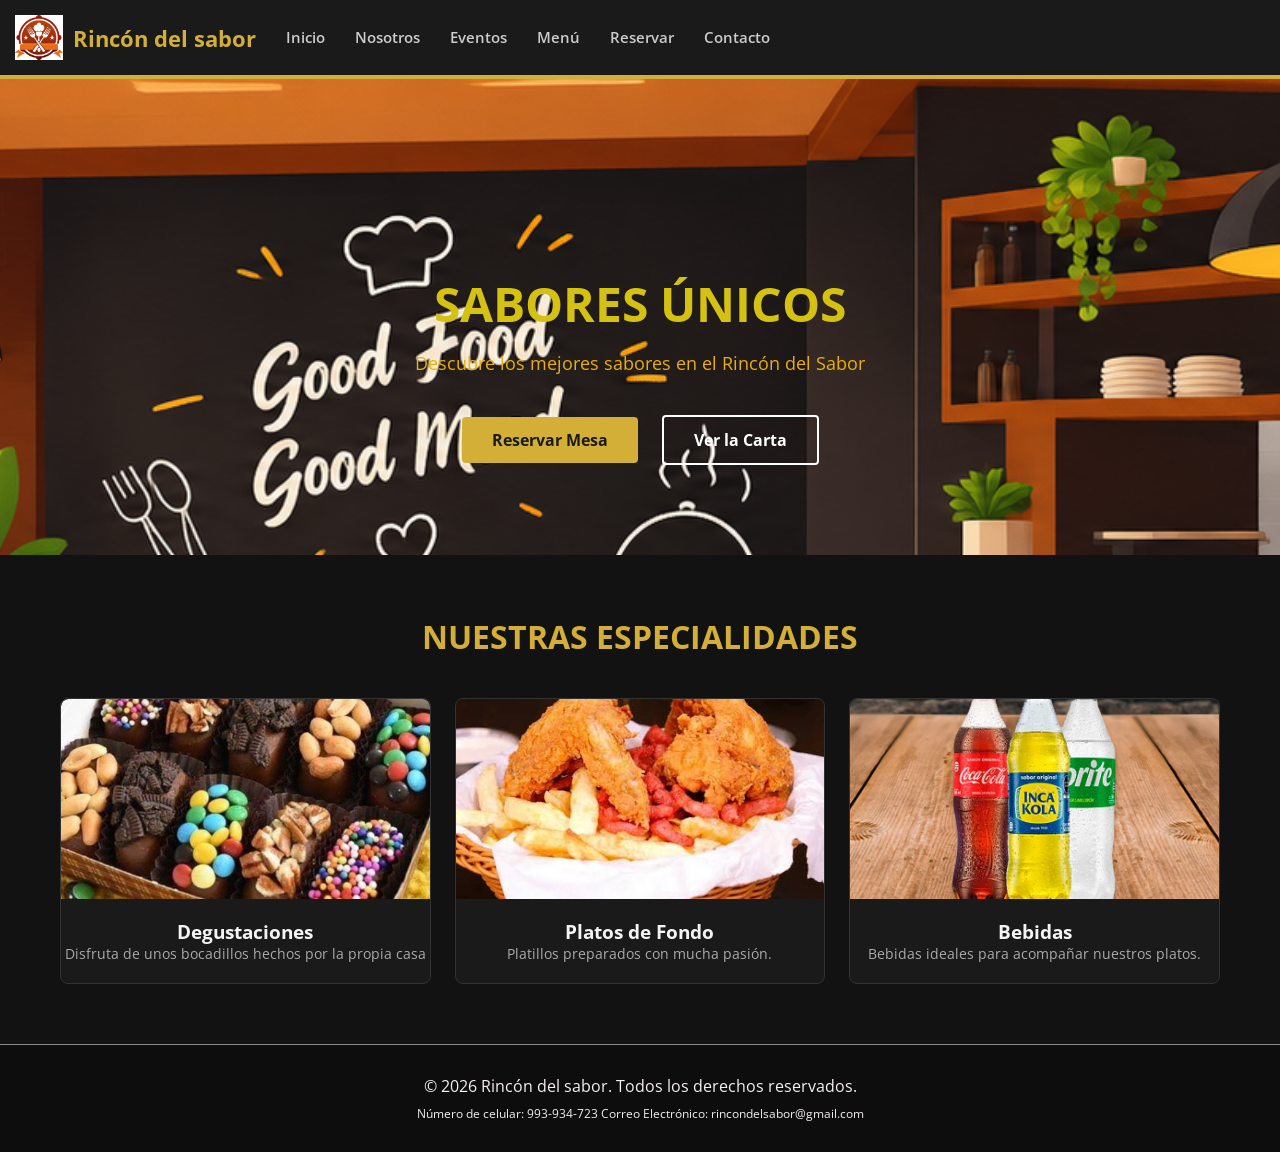
<file: index.html>
<!DOCTYPE html>
<html lang="es">
<head>
    <meta charset="UTF-8">
    <meta name="viewport" content="width=device-width, initial-scale=1.0">
    <link rel="stylesheet" href="./css/estilos.css" type="text/css">
    <link rel="preconnect" href="https://fonts.googleapis.com">
    <link rel="preconnect" href="https://fonts.gstatic.com" crossorigin>
    <link href="https://fonts.googleapis.com/css2?family=Open+Sans:ital,wght@0,300..800;1,300..800&display=swap" rel="stylesheet">
    <title>Rincón del sabor</title>
</head>
<body>
    <header class="main-header">
            <div class="logo-area">
                <img src="./img/logo.png" alt="Logo Rincón del sabor" class="logo-img">
                <b id="restaurante-name">Rincón del sabor</b>
            </div>
            <nav class="main-nav">
                <a href="index.html" class="nav-link">Inicio</a>
                <a href="html/nosotros.html" class="nav-link">Nosotros</a>
                <a href="html/eventos.html" class="nav-link">Eventos</a>
                <a href="html/menu.html" class="nav-link">Menú</a>
                <a href="html/reservas.html" class="nav-link">Reservar</a>
                <a href="#contacto" class="nav-link">Contacto</a>
            </nav>
    </header>

    <section class="main-banner">
            <h1 id="frase">SABORES ÚNICOS</h1>
            <p id="mensaje">Descubre los mejores sabores en el Rincón del Sabor</p>
            <a href="../restaurante/html/reservas.html" id="btnReserva">Reservar Mesa</a>
            <a href="../restaurante/html/menu.html" id="btnMenu">Ver la Carta</a>
    </section>

    <section class="features-section">
        <h2 id="titulo">NUESTRAS ESPECIALIDADES</h2>
        <div class="features-cont">
            <article class="feature-card">
                <img src="img/chocotejas.png" alt="Fondos" class="card-img">
                <h3>Degustaciones</h3>
                <p>Disfruta de unos bocadillos hechos por la propia casa</p>
            </article>
        
            <article class="feature-card">
                <img src="img/platoMuestra.png" alt="Fondos" class="card-img">
                <h3>Platos de Fondo</h3>
                <p>Platillos preparados con mucha pasión.</p>
            </article>
            
            <article class="feature-card">
                <img src="img/bebidas.png" alt="Bebidas" class="card-img">
                <h3>Bebidas</h3>
                <p>Bebidas ideales para acompañar nuestros platos.</p>
            </article>
        </div>
    </section>

    <footer class="main-footer">
            <p>&copy; 2026 Rincón del sabor. Todos los derechos reservados.</p>
            <p id="contacto">
                Número de celular: 993-934-723
                Correo Electrónico: rincondelsabor@gmail.com
            </p>
    </footer>
</body>
</html>
</file>
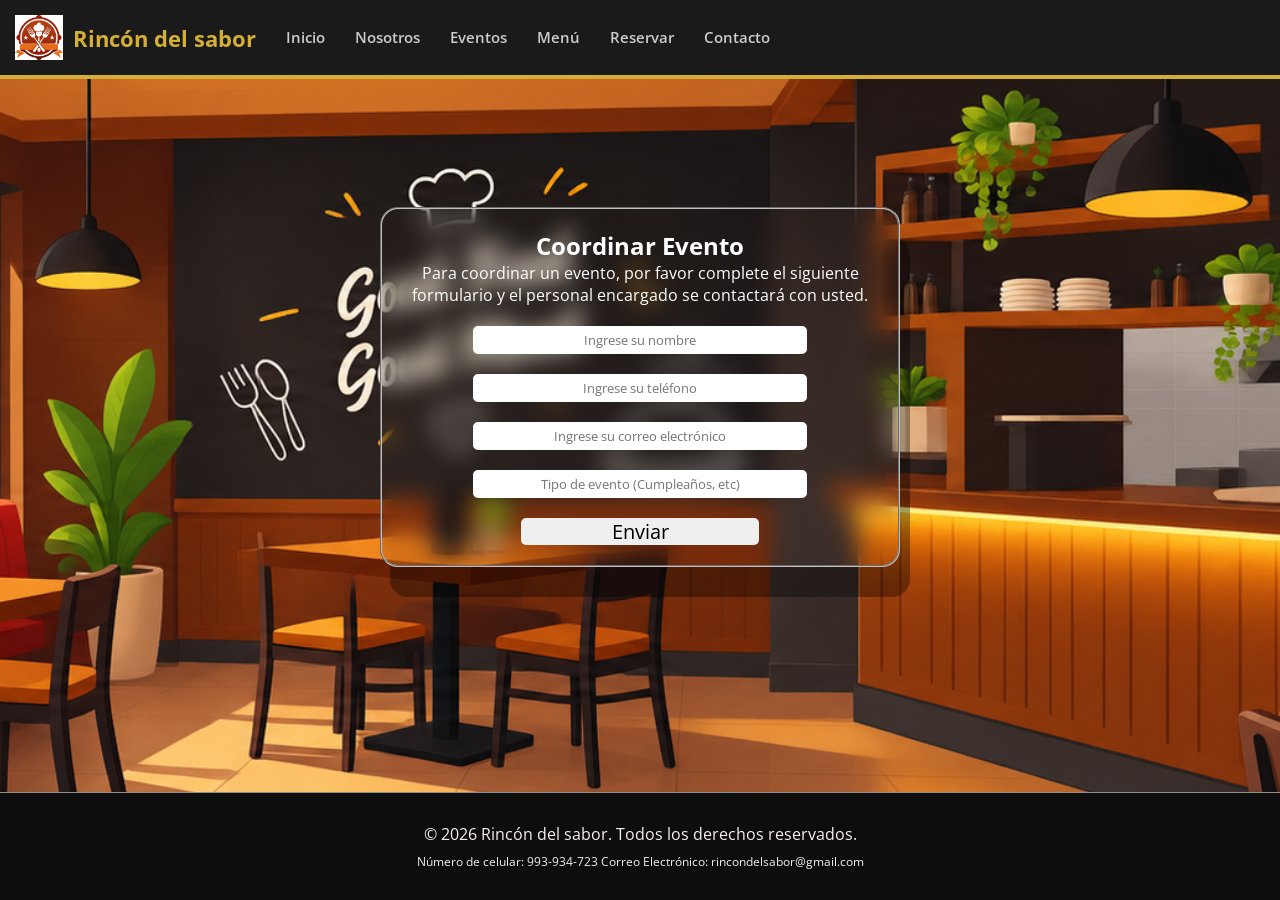
<file: html/eventos.html>
<!DOCTYPE html>
<html lang="es">
<head>
  <meta charset="UTF-8">
  <meta name="viewport" content="width=device-width, initial-scale=1.0">
  <link rel="stylesheet" href="../css/estilos.css" type="text/css">
  <link rel="preconnect" href="https://fonts.googleapis.com">
  <link rel="preconnect" href="https://fonts.gstatic.com" crossorigin>
  <link href="https://fonts.googleapis.com/css2?family=Open+Sans:ital,wght@0,300..800;1,300..800&display=swap" rel="stylesheet">
  <title>Eventos</title>
</head>
<body>
    <header class="main-header">
        <div class="logo-area">
            <img src="../img/logo.png" alt="Logo Rincón del sabor" class="logo-img">
            <b id="restaurante-name">Rincón del sabor</b>
        </div>
        <nav class="main-nav">
            <a href="../index.html" class="nav-link">Inicio</a>
            <a href="nosotros.html" class="nav-link">Nosotros</a>
            <a href="eventos.html" class="nav-link">Eventos</a>
            <a href="menu.html" class="nav-link">Menú</a>
            <a href="reservas.html" class="nav-link">Reservar</a>
            <a href="#contacto" class="nav-link">Contacto</a>
        </nav>
    </header>

    <form action="" class="frm-cont" method="post" name="RegistrarEvento">
            <fieldset border="1" class="glass-form">
            <h2>Coordinar Evento</h2>
            <p>Para coordinar un evento, por favor complete el siguiente formulario y el personal encargado se contactará con usted.</p>
            <div class="frm-group">
                <input type="text" id="nombre" placeholder="Ingrese su nombre" class="input-group" required>
                <input type="tel" id="telefono" placeholder="Ingrese su teléfono" class="input-group" required>
                <input type="email" id="email" placeholder="Ingrese su correo electrónico" class="input-group" required>
                <input type="text" id="evento" placeholder="Tipo de evento (Cumpleaños, etc)" class="input-group" required>
                <button id="btnReservar" type="submit">Enviar</button>
            </div>
            </fieldset>
            
    </form>


    <footer class="main-footer">
            <p>&copy; 2026 Rincón del sabor. Todos los derechos reservados.</p>
            <p id="contacto">
                Número de celular: 993-934-723
                Correo Electrónico: rincondelsabor@gmail.com
            </p>
    </footer>

    <script src="../js/eventos.js"></script>
</body>
</html>
</file>
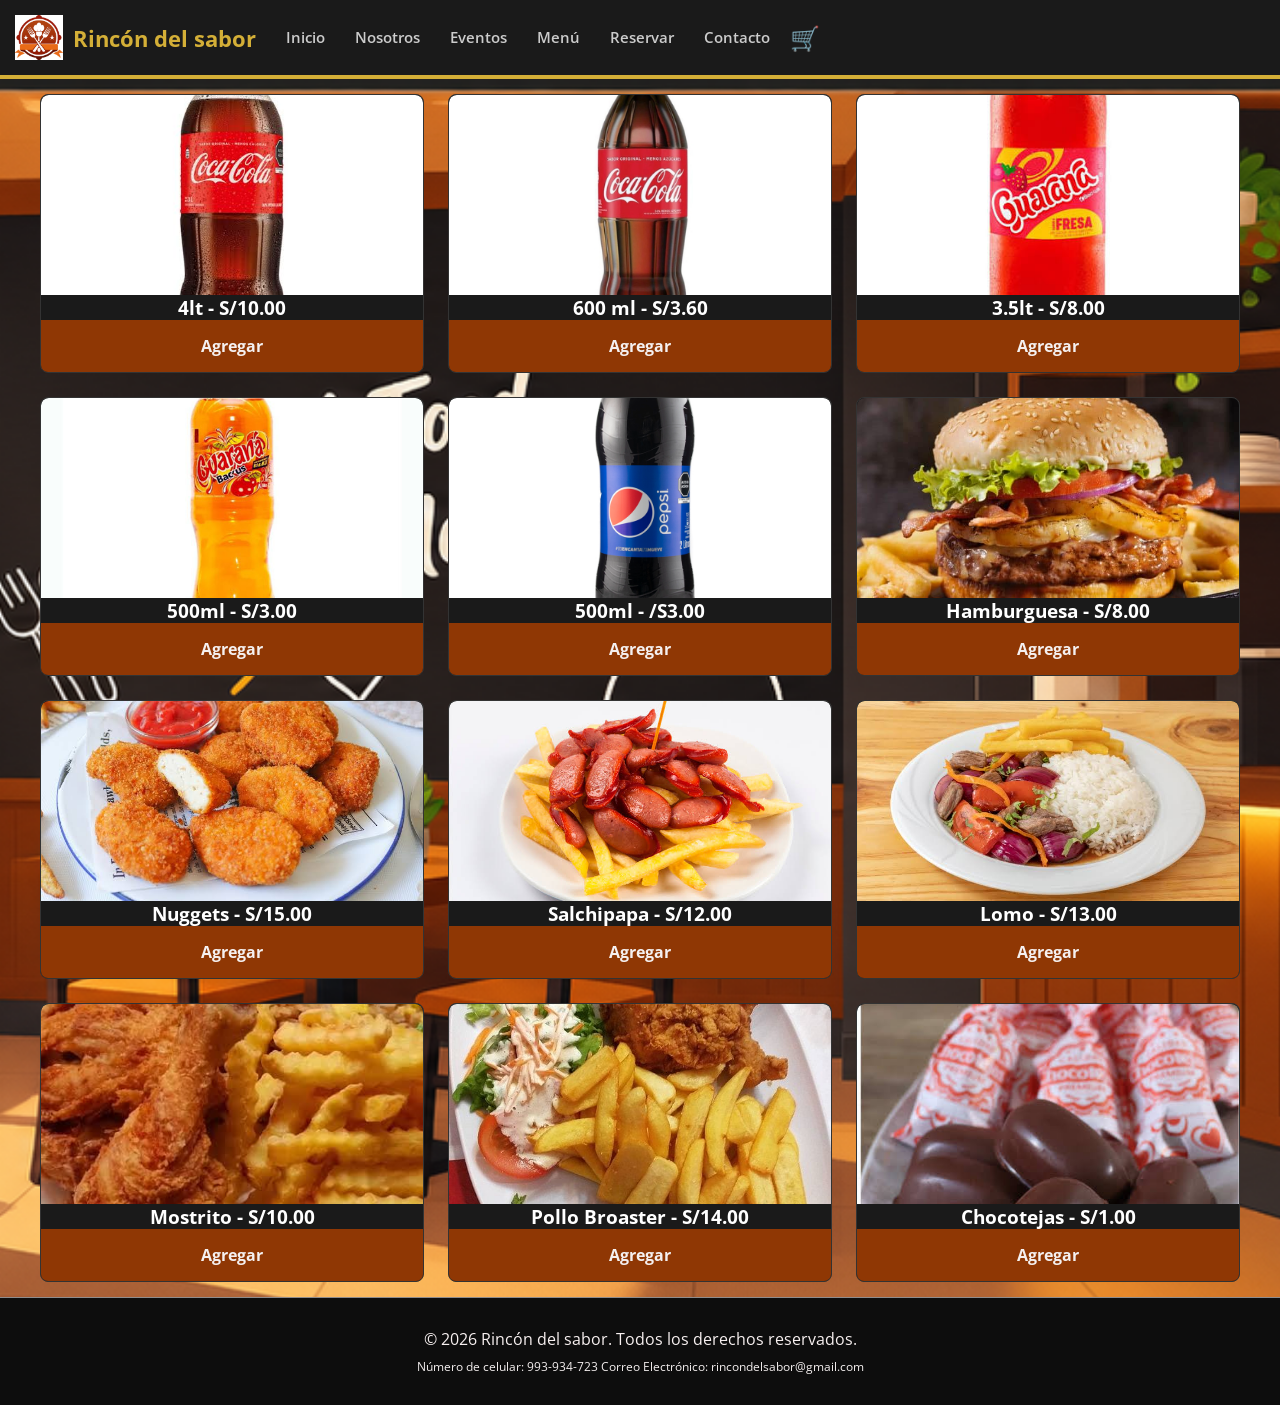
<file: html/menu.html>
<!DOCTYPE html>
<html lang="es">
<head>
    <meta charset="UTF-8">
    <meta name="viewport" content="width=device-width, initial-scale=1.0">
    <link rel="stylesheet" href="../css/estilos.css" type="text/css">
    <link rel="stylesheet" href="../css/DetallesMenu.css" type="text/css">
    <link rel="preconnect" href="https://fonts.googleapis.com">
    <link rel="preconnect" href="https://fonts.gstatic.com" crossorigin>
    <link href="https://fonts.googleapis.com/css2?family=Open+Sans:ital,wght@0,300..800;1,300..800&display=swap" rel="stylesheet">
    <title>Menú</title>
</head>
<body>
    <header class="main-header">
        <div class="logo-area">
            <img src="../img/logo.png" alt="Logo Rincón del sabor" class="logo-img">
            <b id="restaurante-name">Rincón del sabor</b>
        </div>
        <nav class="main-nav">
            <a href="../index.html" class="nav-link">Inicio</a>
            <a href="nosotros.html" class="nav-link">Nosotros</a>
            <a href="eventos.html" class="nav-link">Eventos</a>
            <a href="menu.html" class="nav-link">Menú</a>
            <a href="reservas.html" class="nav-link">Reservar</a>
            <a href="#contacto" class="nav-link">Contacto</a>
            <button id="btn-carrito">🛒</button>
        </nav>
    </header>
    <main class="menu-cont">
            <article class="feature-card2">
                <img src="../img/CocaColaF.jpg" alt="Fondos" class="card-img2">
                <h3>4lt - S/10.00</h3>
                <button class="btn-agregar" data-name="Coca Cola 4lt" data-price="10.00">Agregar</button>
            </article>

            <article class="feature-card2">
                <img src="../img/CocaColaI.png" alt="Fondos" class="card-img2">
                <h3>600 ml - S/3.60</h3>
                <button class="btn-agregar" data-name="Coca Cola 600ml" data-price="3.60">Agregar</button>
            </article>
            
            <article class="feature-card2">
                <img src="../img/Guarana.jpg" alt="Bebidas" class="card-img2">
                <h3>3.5lt - S/8.00</h3>
                <button class="btn-agregar" data-name="Guarana 3.5lt" data-price="8.00">Agregar</button>
            </article>

            <article class="feature-card2">
                <img src="../img/GuaranI.jpg" alt="Bebidas" class="card-img2">
                <h3>500ml - S/3.00</h3>
                <button class="btn-agregar" data-name="Guarana 500ml" data-price="3.00">Agregar</button>
            </article>

            <article class="feature-card2">
                <img src="../img/PepsiI.jpg" alt="Bebidas" class="card-img2">
                <h3>500ml - /S3.00</h3>
                <button class="btn-agregar" data-name="Pepsi 500ml" data-price="3.00">Agregar</button>
            </article>

            <article class="feature-card2">
                <img src="../img/Hamburguesa.jpg" alt="Fondos" class="card-img2">
                <h3>Hamburguesa - S/8.00</h3>
               <button class="btn-agregar" data-name="Hamburguesa" data-price="8.00">Agregar</button>
            </article>

            <article class="feature-card2">
                <img src="../img/Nuggets.jpg" alt="Fondos" class="card-img2">
                <h3>Nuggets - S/15.00</h3>
                <button class="btn-agregar" data-name="Nuggets" data-price="15.00">Agregar</button>
            </article>
            
            <article class="feature-card2">
                <img src="../img/Salchipapa.jpg" alt="Bebidas" class="card-img2">
                <h3>Salchipapa - S/12.00</h3>
                <button class="btn-agregar" data-name="Salchipapa" data-price="12.00">Agregar</button>
            </article>

            <article class="feature-card2">
                <img src="../img/Lomo.jpg" alt="Bebidas" class="card-img2">
                <h3>Lomo - S/13.00</h3>
                <button class="btn-agregar" data-name="Lomo" data-price="13.00">Agregar</button>
            </article>

            <article class="feature-card2">
                <img src="../img/Mostrito.jpg" alt="Bebidas" class="card-img2">
                <h3>Mostrito - S/10.00</h3>
                <button class="btn-agregar" data-name="Mostrito" data-price="10.00">Agregar</button>
            </article>

            <article class="feature-card2">
                <img src="../img/PolloBroaster.jpg" alt="Fondos" class="card-img2">
                <h3>Pollo Broaster - S/14.00</h3>
                <button class="btn-agregar" data-name="Pollo Broaster" data-price="14.00">Agregar</button>
            </article>

            <article class="feature-card2">
                <img src="../img/Chocotejas.jpg" alt="Bebidas" class="card-img2">
                <h3>Chocotejas - S/1.00</h3>
                <button class="btn-agregar" data-name="Chocotejas" data-price="1.00">Agregar</button>
            </article>
    </main>
    
    <footer class="main-footer">
        <p>&copy; 2026 Rincón del sabor. Todos los derechos reservados.</p>
        <p id="contacto">
            Número de celular: 993-934-723
            Correo Electrónico: rincondelsabor@gmail.com
        </p>
</footer>

<dialog id="modal-carrito" class="modal-dialog">
    <div class="modal-contenido">
        <button id="btn-cerrar-modal" class="btn-cerrar" id="btn-cerrar-modal">✖️</button>
        <h2>Confirma tu Pedido</h2>
        <div id="reporte-carrito"></div>
        <h3 id="total-pagar">Total a pagar: S/ 0.00</h3>
        <h2>Confirma la dirección de entrega</h2>
    
        <form id="form-compra" class="form-modal">
            <div class="opciones-entrega">
                <input type="radio" name="tipo-entrega" value="delivery">
                <label>DELIVERY 🛻</label>
                <input type="radio" name="tipo-entrega" value="recojo">
                <label>RECOJO EN LOCAL 🏪</label>
            </div>

            <div class="grupo-input">
                <input type="text" id="nombre-cliente" placeholder="Ingresa tus nombres completos" required>
                <input type="text" id="direccion-cliente" placeholder="Dirección de entrega">
                <input type="tel" id="telefono-cliente" placeholder="Número de celular" required>
            </div>
            <button type="submit" class="btn-continuar">Continuar</button>
        </form>
    </div>
</dialog>
<script src="../js/menu.js"></script>
</body>
</html>
</file>
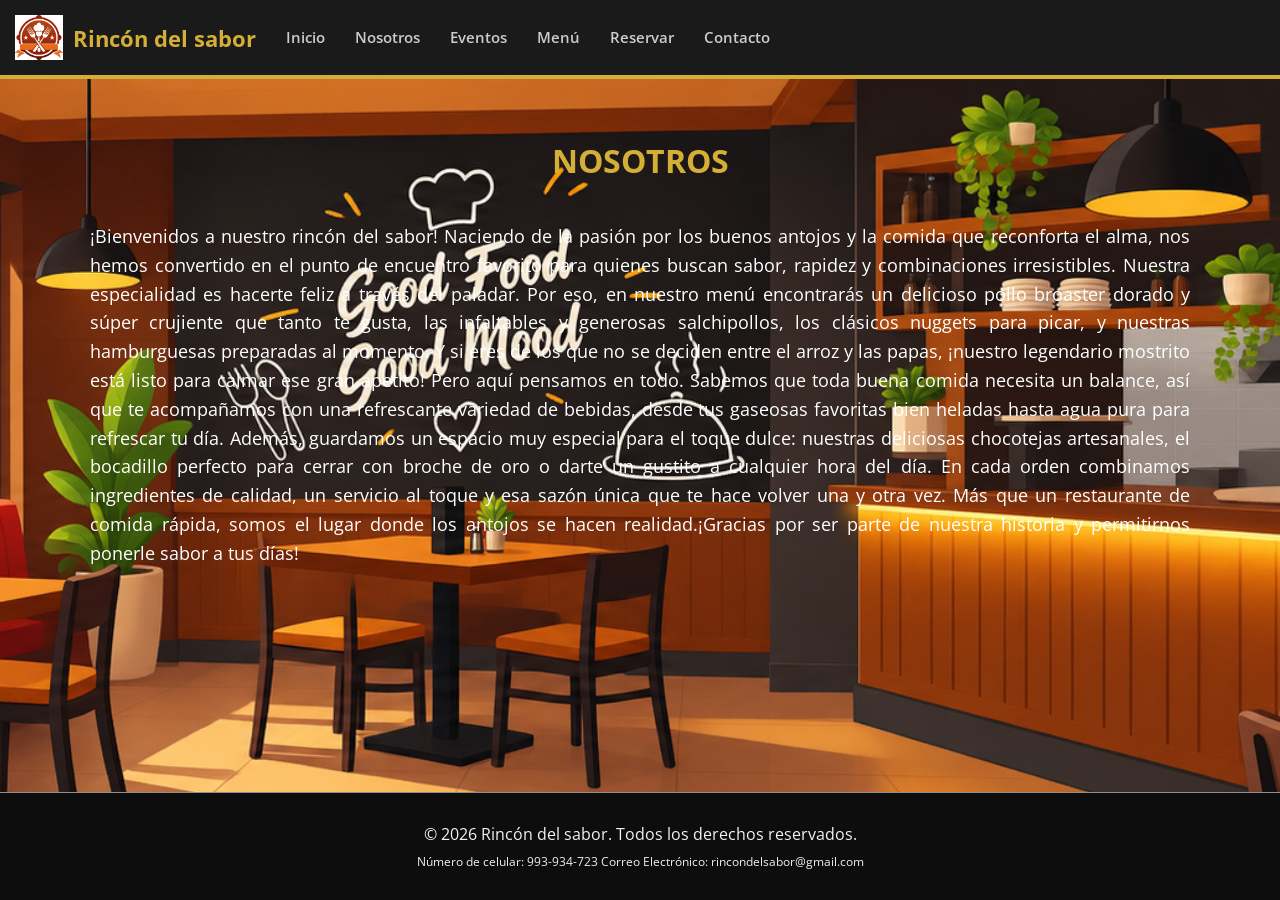
<file: html/nosotros.html>
<!DOCTYPE html>
<html lang="es">
<head>
    <meta charset="UTF-8">
    <meta name="viewport" content="width=device-width, initial-scale=1.0">
    <link rel="stylesheet" href="../css/estilos.css" type="text/css">
    <link rel="preconnect" href="https://fonts.googleapis.com">
    <link rel="preconnect" href="https://fonts.gstatic.com" crossorigin>
    <link href="https://fonts.googleapis.com/css2?family=Open+Sans:ital,wght@0,300..800;1,300..800&display=swap" rel="stylesheet">
    <title>Nosotros</title>
</head>
<body>
    <header class="main-header">
        <div class="logo-area">
            <img src="../img/logo.png" alt="Logo Rincón del sabor" class="logo-img">
            <b id="restaurante-name">Rincón del sabor</b>
        </div>
        <nav class="main-nav">
            <a href="../index.html" class="nav-link">Inicio</a>
            <a href="nosotros.html" class="nav-link">Nosotros</a>
            <a href="eventos.html" class="nav-link">Eventos</a>
            <a href="menu.html" class="nav-link">Menú</a>
            <a href="reservas.html" class="nav-link">Reservar</a>
            <a href="#contacto" class="nav-link">Contacto</a>
        </nav>
</header>
    <main class="main-pg">
        <section class="glass-card">
            <h2 id="nosotros">NOSOTROS</h2>
            <p id="nosotros-text">
                ¡Bienvenidos a nuestro rincón del sabor! Naciendo de la pasión por los buenos antojos y la comida que reconforta el alma, nos hemos convertido en el punto de encuentro 
                favorito para quienes buscan sabor, rapidez y combinaciones irresistibles. Nuestra especialidad es hacerte feliz a través del paladar. Por eso, en nuestro menú encontrarás 
                un delicioso pollo broaster dorado y súper crujiente que tanto te gusta, las infaltables y generosas salchipollos, los clásicos nuggets para picar, y nuestras hamburguesas 
                preparadas al momento. Y si eres de los que no se deciden entre el arroz y las papas, ¡nuestro legendario mostrito está listo para calmar ese gran apetito! Pero 
                aquí pensamos en todo. Sabemos que toda buena comida necesita un balance, así que te acompañamos con una refrescante variedad de bebidas, desde tus gaseosas favoritas bien 
                heladas hasta agua pura para refrescar tu día. Además, guardamos un espacio muy especial para el toque dulce: nuestras deliciosas chocotejas artesanales, el bocadillo perfecto
                para cerrar con broche de oro o darte un gustito a cualquier hora del día. En cada orden combinamos ingredientes de calidad, un servicio al toque y esa sazón única que te hace
                volver una y otra vez. Más que un restaurante de comida rápida, somos el lugar donde los antojos se hacen realidad.¡Gracias por ser parte de nuestra historia y permitirnos 
                ponerle sabor a tus días!
            </p>
        </section>
    </main>
    <footer class="main-footer">
        <p>&copy; 2026 Rincón del sabor. Todos los derechos reservados.</p>
        <p id="contacto">
            Número de celular: 993-934-723
            Correo Electrónico: rincondelsabor@gmail.com
        </p>
</footer>
</body>
</html>
</file>
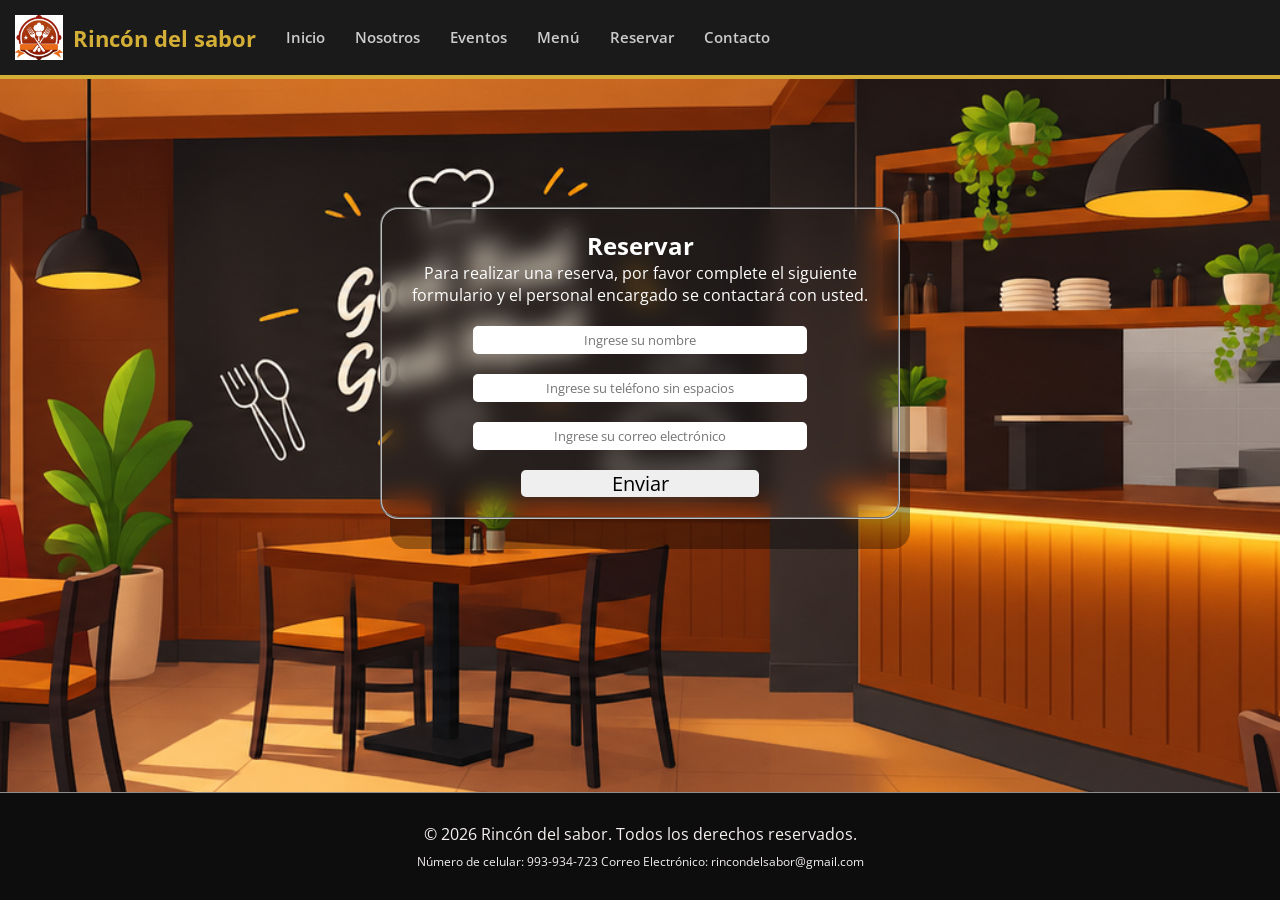
<file: html/reservas.html>
<!DOCTYPE html>
<html lang="es">
<head>
  <meta charset="UTF-8">
  <meta name="viewport" content="width=device-width, initial-scale=1.0">
  <link rel="stylesheet" href="../css/estilos.css" type="text/css">
  <link rel="preconnect" href="https://fonts.googleapis.com">
  <link rel="preconnect" href="https://fonts.gstatic.com" crossorigin>
  <link href="https://fonts.googleapis.com/css2?family=Open+Sans:ital,wght@0,300..800;1,300..800&display=swap" rel="stylesheet">
  <title>Reservar</title>
  
</head>
<body>
    <header class="main-header">
        <div class="logo-area">
            <img src="../img/logo.png" alt="Logo Rincón del sabor" class="logo-img">
            <b id="restaurante-name">Rincón del sabor</b>
        </div>
        <nav class="main-nav">
            <a href="../index.html" class="nav-link">Inicio</a>
            <a href="nosotros.html" class="nav-link">Nosotros</a>
            <a href="eventos.html" class="nav-link">Eventos</a>
            <a href="menu.html" class="nav-link">Menú</a>
            <a href="reservas.html" class="nav-link">Reservar</a>
            <a href="#contacto" class="nav-link">Contacto</a>
        </nav>
</header>

  <form action="" class="frm-cont" method="post" name="RegistrarReserva">
        <fieldset border="1" class="glass-form">
        <h2>Reservar</h2>
        <p>Para realizar una reserva, por favor complete el siguiente formulario y el personal encargado se contactará con usted.</p>
        <div class="frm-group">
            <input type="text" id="nombre" placeholder="Ingrese su nombre" class="input-group" required>
            <input type="tel" id="telefono" placeholder="Ingrese su teléfono sin espacios"  pattern="[0-9]{9}" class="input-group" required>
            <input type="email" id="email" placeholder="Ingrese su correo electrónico" class="input-group" required>
            <button id="btnReservar" type="submit">Enviar</button>
        </div>
        </fieldset>
   </form>


   <footer class="main-footer">
    <p>&copy; 2026 Rincón del sabor. Todos los derechos reservados.</p>
    <p id="contacto">
        Número de celular: 993-934-723
        Correo Electrónico: rincondelsabor@gmail.com
    </p>
</footer>
<script src="../js/reservas.js"></script>
</body>
</html>
</file>
<file: css/estilos.css>
* {
    margin: 0;
    padding: 0;
    box-sizing: border-box;
    font-family: 'Open Sans', sans-serif;
}

.feature-card2 {
    width: 100%;
    background-color: #1a1a1a;
    border: 1px solid #333333;
    border-radius: 8px;
    color: #ffffff;
    overflow: hidden;
    display: flex;
    flex-direction: column;
    text-align: center;
}


.feature-card2 button {
    width: 100%;             
    padding: 15px 0;         
    margin-top: auto;        
    border: none;            
    background-color: #8f3704; 
    color: #f5f0f0;          
    font-weight: bold;      
    text-align: center;      
    cursor: pointer;
    font-size: 16px;
    transition: background-color 0.6s ease;
}

.feature-card2 button:hover {
    background-color: #ce5109;
}






@keyframes revelar {
    0% {
        opacity: 0;
    }
    100% {
        opacity: 1;
    }
}

body {
    min-height: 100vh;
    display: flex;
    flex-direction: column;
    background-image: url("../img/fondo.png");
    background-size: cover;
    background-position: center;
    background-repeat: no-repeat;
}

.main-header {
    background-color: #1a1a1a;
    border-bottom: 4px solid #d4af37;
    display: flex;
    align-items: center;
    justify-content: flex-start;
    gap: 20px;
    padding: 15px;
    width: 100%;
    min-height: 60px;
}

.logo-area {
    display: flex;
    align-items: center;
    flex-shrink: 0;
}

.logo-img {
    height: 45px;
    margin-right: 10px;
}

#restaurante-name {
    font-size: 22px;
    color: #d4af37;
    animation: revelar 2s ease-in-out;
}

.main-nav {
    display: flex;
    align-items: center;
    flex-wrap: wrap;
    gap: 5px 10px;
}

.nav-link {
    color: #cccccc;
    text-decoration: none;
    font-size: 15px;
    font-weight: 600;
    padding: 5px 10px;
    border-bottom: 2px solid transparent;
    transition: all 1s ease;
}

.nav-link:hover {
    color: #d4af37;
    border-bottom-color: #d4af37;
}

.main-banner {
    text-align: center;
    color: #d4c111;
    padding: 15% 20px 80px;
}

#frase {
    font-size: clamp(32px, 5vw, 48px);
    margin-bottom: 15px;
}

#mensaje {
    font-size: clamp(16px, 2vw, 18px);
    margin-bottom: 30px;
    color: #ebaf0b;
}

#btnReserva, #btnMenu {
    display: inline-flex;
    padding: 12px 30px;
    text-decoration: none;
    font-weight: bold;
    border-radius: 4px;
    margin: 10px;
}

#btnReserva {
    background-color: #d4af37;
    color: #1a1a1a;
}

#btnReserva:hover {
    background-color: #bfa030;
}

#btnMenu {
    border: 2px solid #ffffff;
    color: #ffffff;
}

#btnMenu:hover {
    background-color: #ffffff;
    color: #1a1a1a;
}

.features-section {
    background-color: #121212;
    padding: 60px;
    text-align: center;
}

#titulo {
    color: #d4af37;
    font-size: 32px;
    margin-bottom: 40px;
}

.features-cont {
    display: grid;
    grid-template-columns: repeat(3, minmax(0, 1fr));
    gap: 24px;
    width: 100%;
    max-width: 1200px;
    margin: 0 auto;
}

.feature-card {
    width: 100%;
    background-color: #1a1a1a;
    border: 1px solid #333333;
    border-radius: 8px;
    padding-bottom: 20px;
    color: #ffffff;
    overflow: hidden;
}

.card-img2 {
    width: 100%;
    height: 200px;
    object-fit: cover;
    border-top-left-radius: 8px;
    border-top-right-radius: 8px;
}

.card-img {
    
    width: 100%;
    height: 200px;
    object-fit: cover;
    border-top-left-radius: 8px;
    border-top-right-radius: 8px;
    transition: transform 0.3s ease;
}

.card-img:hover {
    transform: scale(1.1);
}

.feature-card h3 {
    text-align: center;
    margin-top: 15px;
    color: #f4f4f4;
}

.feature-card p {
    font-size: 14px;
    color: #aaaaaa;
    text-align: center;
}

.main-footer {
    background-color: #0d0d0d;
    color: #f7f0f0;
    text-align: center;
    padding: 30px;
    border-top: 1px solid #8f8c8c;
    margin-top: auto;
    width: 100%;
}

#contacto {
    font-size: 12px;
    margin-top: 8px;
    color: #f3eeee;
}

.main-pg {
    width: 90%;
    max-width: 1100px;
    margin: 60px auto;
    text-align: center;
    flex: 1;
}



#nosotros {
    color: #d4af37;
    font-size: 32px;
    margin-bottom: 40px;
    text-align: center;
}

#nosotros-text {
    color: #ffffff;
    font-size: 18px;
    margin-bottom: 40px;
    text-align: justify;
    line-height: 1.6;
}

.menu-cont {
    display: grid;
    grid-template-columns: repeat(3, minmax(0, 1fr));
    gap: 24px;
    width: 100%;
    max-width: 1200px;
    margin: 15px auto; 
}

.frm-cont {
    margin-top: 10%;
    gap: 20px;
    flex: 1;
}

.glass-form {
    width: min(520px, 90%);
    padding: 20px;
    border-radius: 18px;
    box-shadow: 10px 30px rgba(0, 0, 0, 0.35);
    backdrop-filter: blur(12px);
    margin: auto;
}

fieldset {
    text-align: center;
    color: white;
    width: 100%;
}

.frm-group {
    gap: 20px;
    display: flex;
    flex-direction: column;
    align-items: center;
    margin-top: 20px;
}

.input-group {
    text-align: center;
    width: 70%;
    border: 5px solid #ffffff;
    border-radius: 5px;
}

#btnReservar {
    width: 50%;
    font-size: 20px;
    margin: auto;
    border-radius: 5px;
    border: none;
}

#btnReservar:hover {
    background-color: #bfa030;
}

@media (max-width: 900px) {
    .features-cont {
        grid-template-columns: repeat(2, minmax(0, 1fr));
    }

    .main-header {
        flex-wrap: wrap;
    }

    .main-nav {
        flex: 1 1 100%;
        justify-content: center;
    }
}

@media (max-width: 760px) {
    .menu-cont {
        grid-template-columns: 1fr;
    }
}

@media (max-width: 600px) {
    .main-header {
        flex-direction: column;
        align-items: center;
        padding: 12px;
        gap: 12px;
    }

    .logo-area {
        justify-content: center;
        width: 100%;
    }

    .logo-img {
        height: 40px;
        margin-right: 8px;
    }

    #restaurante-name {
        font-size: 20px;
    }

    .main-nav {
        width: 100%;
        justify-content: center;
        gap: 4px;
    }

    .nav-link {
        font-size: 14px;
        padding: 6px 8px;
    }

    .main-banner {
        padding: 70px 16px 55px;
    }

    #frase {
        font-size: clamp(30px, 9vw, 42px);
    }

    #btnReserva, #btnMenu {
        display: block;
        width: min(280px, 100%);
        margin: 10px auto;
    }

    .features-section {
        padding: 40px 16px;
    }

    #titulo {
        font-size: clamp(24px, 7vw, 32px);
        margin-bottom: 28px;
    }

    .features-cont {
        grid-template-columns: 1fr;
        gap: 20px;
    }

    .card-img {
        height: 190px;
    }

    .main-pg {
        width: 100%;
        margin: 30px auto;
        padding: 0 16px;
    }

    #nosotros {
        font-size: 27px;
        margin-bottom: 24px;
    }

    #nosotros-text {
        font-size: 16px;
        text-align: left;
        line-height: 1.55;
        margin-bottom: 0;
    }

    .menu-cont {
        width: 100%;
        margin: 30px auto;
        padding: 0 12px;
        gap: 20px;
    }

    .frm-cont {
        margin-top: 40px;
        padding: 0 12px 40px;
    }

    .glass-form {
        width: 100%;
        padding: 20px 16px;
    }

    .input-group {
        width: 90%;
    }

    #btnReservar {
        width: 70%;
    }

    .main-footer {
        padding: 24px 16px;
    }

    #contacto {
        line-height: 1.6;
    }
}
</file>
<file: css/DetallesMenu.css>
.modal-dialog {
    border: none;
    border-radius: 16px;
    padding: 0;
    max-width: 550px;
    width: 90%;
    margin: auto;
    box-shadow: 0 10px 40px rgba(0, 0, 0, 0.5);
    background-color: #ffffff;
    color: #333333;
}

.modal-dialog::backdrop {
    background-color: rgba(0, 0, 0, 0.6);
    backdrop-filter: blur(4px);
}

.modal-contenido {
    padding: 30px 24px;
    position: relative;
    display: flex;
    flex-direction: column;
    align-items: center;
    gap: 16px;
}

.btn-cerrar {
    position: absolute;
    top: 15px;
    right: 20px;
    background: none;
    border: none;
    font-size: 28px;
    cursor: pointer;
    color: #666666;
}

.modal-contenido h2 {
    font-size: 20px;
    color: #1a1a1a;
    text-align: center;
    font-weight: 700;
    margin-top: 10px;
}

.opciones-entrega {
    display: flex;
    justify-content: center;
    width: 100%;
    gap: 16px;
    margin-top: 10px;
}

.modal-info {
    font-size: 13px;
    color: #666666;
    text-align: center;
}

.modal-subtexto {
    font-size: 14px;
    text-align: center;
    color: #333333;
}

.form-modal {
    width: 100%;
    display: flex;
    flex-direction: column;
    gap: 16px;
}

.grupo-input {
    width: 100%;
    margin-top: 10px;
}

.grupo-input input{
    width: 100%;
    padding: 14px;
    border: 1px solid #cccccc;
    border-radius: 8px;
    font-size: 15px;
    outline: none;
    margin-top: 5px;
}

.btn-continuar {
    width: 100%;
    padding: 14px;
    background-color: #ffcccc; 
    color: #ffffff;
    border: none;
    border-radius: 25px;
    font-size: 16px;
    cursor: pointer;
    transition: background-color 0.3s ease;
}

.btn-continuar:hover {
    background-color: #ce5109; 
}

#btn-carrito{
    position: relative;
    background-color: transparent;
    border: none;
    height: 40px;
    font-size: x-large;
}
#btn-carrito:hover{
    cursor: pointer;
}

#carrito-contador{
    position: absolute; 
    top: -5px; 
    right: -5px; 
    border-radius: 50%; 
    padding: 2px 6px; 
    font-size: 11px; 
    display: none; 
    font-weight: bold;
}

#reporte-carrito {
    width: 100%;
    max-height: 180px;
    overflow-y: auto;
    margin: 10px 0;
    padding-right: 5px;
}

.item-reporte {
    display: flex;
    justify-content: space-between;
    padding: 8px 0;
    border-bottom: 1px solid #eeeeee;
    font-size: 14px;
    color: #333333;
}

#total-pagar {
    font-size: 18px;
    color: #ce5109;
    font-weight: 700;
    margin: 5px 0 15px 0;
    text-align: center;
    width: 100%;
}

.radio-label {
    font-size: 14px;
    font-weight: bold;
    color: #333333;
    cursor: pointer;
    display: flex;
    align-items: center;
    gap: 5px;
}


@media (max-width: 480px) {
    .opciones-entrega {
        flex-direction: column; 
        gap: 10px;
    }
    
    .modal-contenido {
        padding: 24px 16px;
    }
}
</file>
